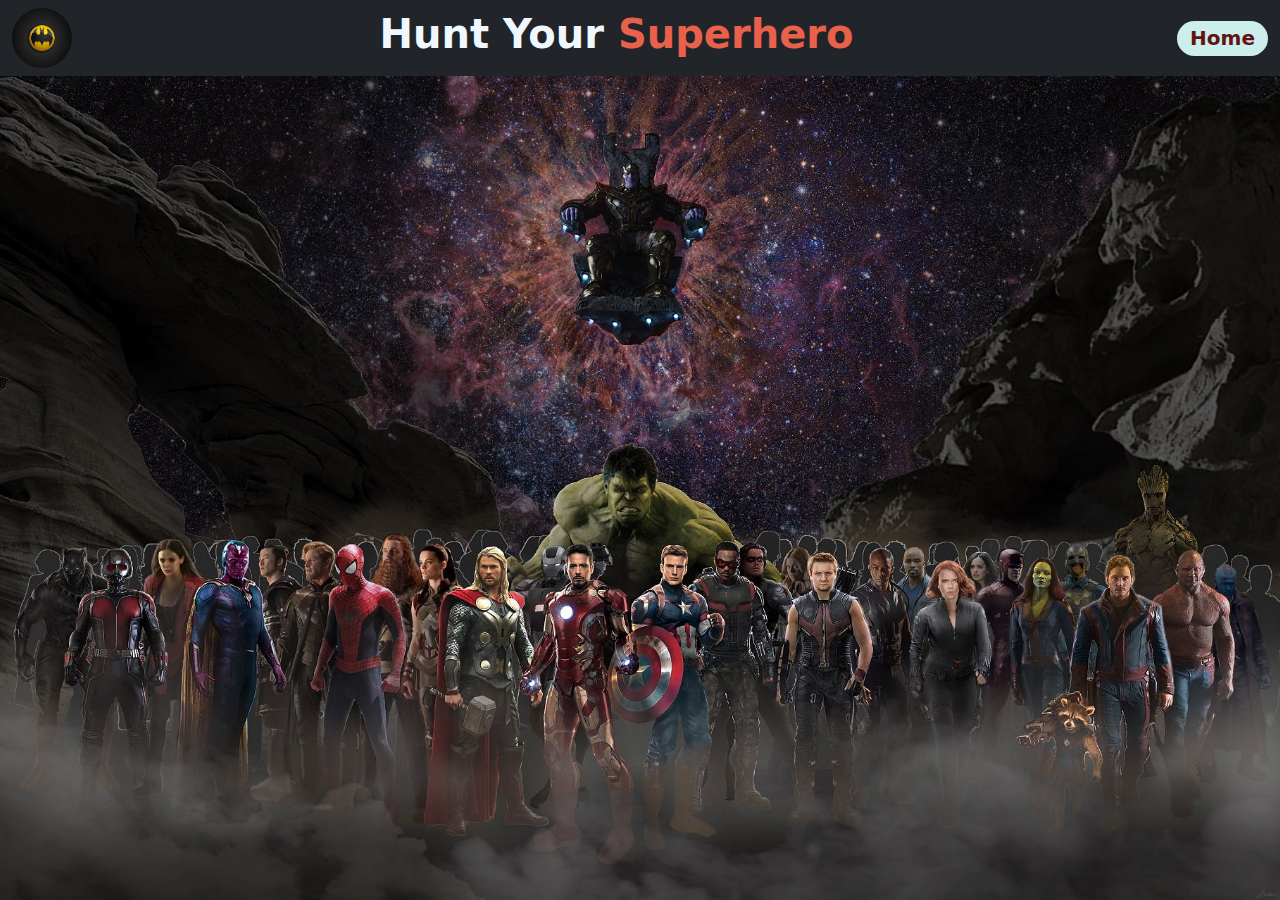
<file: fevorite.html>
<!DOCTYPE html>
<html lang="en">

<head>
  <meta charset="UTF-8">
  <meta http-equiv="X-UA-Compatible" content="IE=edge">
  <meta name="viewport" content="width=device-width, initial-scale=1.0">
  <title> Fav Superheroes </title>

  <!-- bootstrap -->
  <link href="https://cdn.jsdelivr.net/npm/bootstrap@5.1.3/dist/css/bootstrap.min.css" rel="stylesheet">


  <!-- css file -->
  <link rel="stylesheet" href="fevorite.css">
</head>

<body>

  <nav>
    <nav class="navbar navbar-dark bg-dark">
      <div class="container-fluid">
        <div id="spin"><img id="logoimage" src="./images/batlogo.jpeg"></div>
        <h1><a class="navbar-brand" id="logo">
            <b> Hunt Your <span class="blink">Superhero</span></b>
          </a></h1>
        <!--<h1>Hunt Your <span class="blink">Superhero</span></b></h1>-->
        <a class="nav-link active" aria-current="page" href="index.html"> Home </a>
      </div>
    </nav>
  </nav>

  <div id="fevList"></div>

  <script src="https://cdn.jsdelivr.net/npm/bootstrap@5.1.3/dist/js/bootstrap.bundle.min.js"></script>
  <script src="fevorite.js"></script>
</body>

</html>
</file>
<file: fevorite.css>
body {
    background-image: url("./images/final_marvel.jpg");
    background-size: cover;
    background-position: center;
    background-attachment: fixed;
    background-repeat: no-repeat;
}

#favlistitem {
    display: flex;
    align-items: flex-start;

}

#outerbox {
    border: 1px solid black;
    margin: 10px;
}

#innerbox {
    margin: 10px;
}

h5 {
    margin-left: 10px;
    color: rgb(249, 249, 249);
    font-weight: bold;
    font-size: 35px;
}

button {
    margin-left: 10px;
    margin-bottom: 5px;
}

#innerbox img {
    height: 300px;
    width: 200px;
}

#logo {
    color: aliceblue;
    font-size: 40px;
}

#logoimage {
    height: 60px;
    width: 60px;
    border-radius: 50%;
}

.active {

    border: none;
    outline: none;
    padding: 2px 13px;
    font-weight: bolder;
    font-size: 20px;
    border-radius: 30px;
    background: rgb(204, 238, 236);
    color: rgb(99, 19, 19);
    cursor: pointer;
    height: 35px;
}

/* spinning of batman logo */
#spin {
    animation: spin 1s linear infinite;
}

@keyframes spin {
    from {
        transform: rotate(0deg);
    }

    to {
        transform: rotate(360deg);
    }
}

/* blinking of navbar title */
.blink {
    color: rgb(233, 96, 75);
    animation: blink-animation 1s steps(5, start) infinite;
    -webkit-animation: blink-animation 1s steps(5, start) infinite;
}

@keyframes blink-animation {
    to {
        visibility: hidden;
    }
}

@-webkit-keyframes blink-animation {
    to {
        visibility: hidden;
    }
}
</file>
